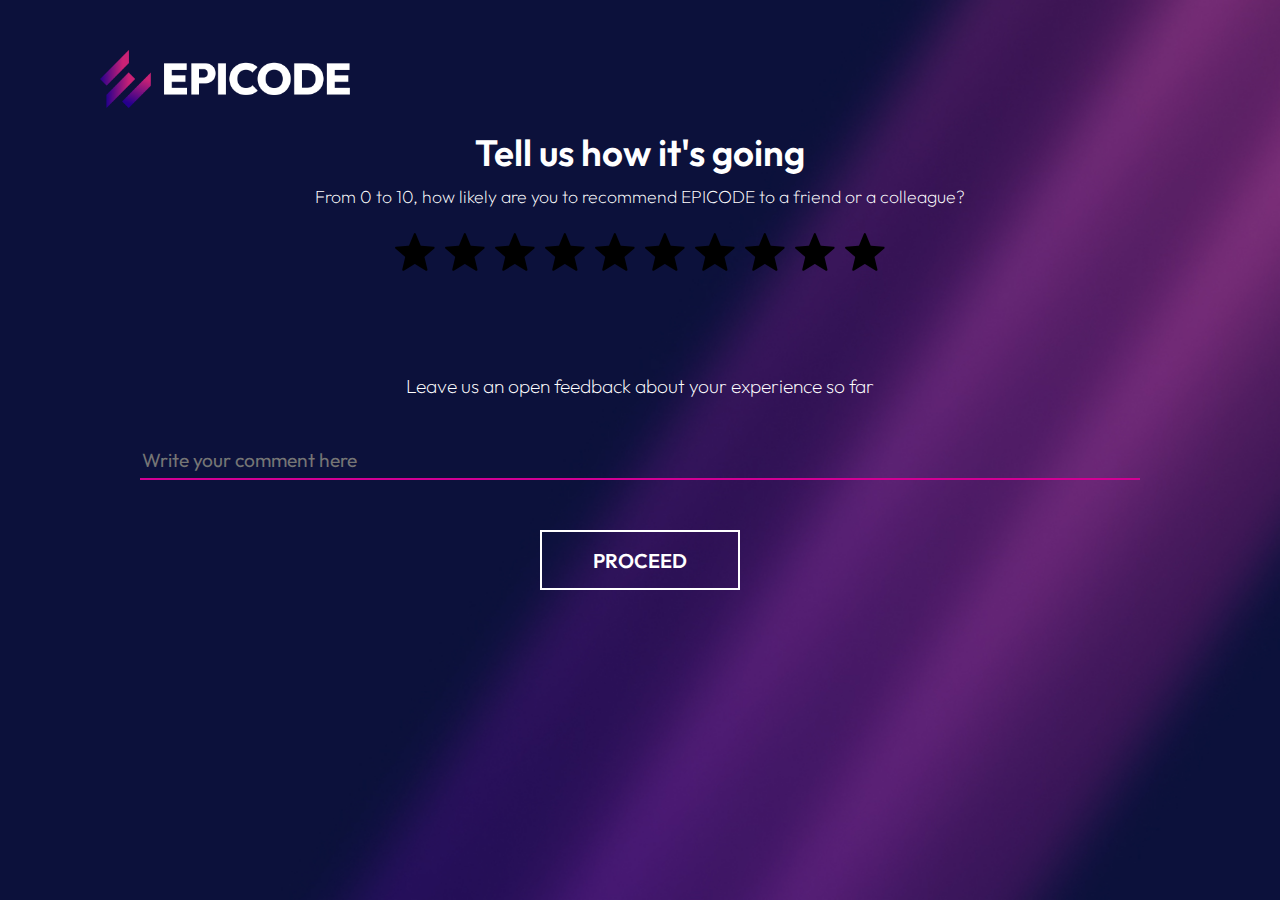
<file: index.html>
<!DOCTYPE html>
<html lang="en">

<head>
    <meta charset="UTF-8">
    <meta http-equiv="X-UA-Compatible" content="IE=edge">
    <meta name="viewport" content="width=device-width, initial-scale=1.0">
    <title>Benchmark exam - Epicode </title>
    <link rel="preconnect" href="https://fonts.googleapis.com/%22%3E">
    <link rel="preconnect" href="https://fonts.gstatic.com/" crossorigin>
    <link href="https://fonts.googleapis.com/css2?family=Inter&family=Outfit:wght@200;600&display=swap"
        rel="stylesheet">
        <link rel="stylesheet" href="../assets/css/reset.css">
    <link rel="stylesheet" href="../assets/css/style.css">
</head>

<body>
    <img src="../assets/img/epicode_logo.png" alt="" width="250px">

    <div id="pagina">
        <header id="emanuele">

            <div class="containar_principale">
                <h1 id="titolo">Tell us how it's going</h1>
                <p id="paragrafo">
                    From 0 to 10, how likely are you to recommend EPICODE to a friend or a colleague?
                </p>
            </div>
            <div class="containar_stelle">
                <svg class='stella' width="47" height="46" viewBox="0 0 47 46" fill="none"
                    xmlns="http://www.w3.org/2000/svg">
                    <path class='stella'
                        d="M22.2044 1.55551C22.6143 0.569963 24.0104 0.569964 24.4203 1.55552L29.9874 14.9402C30.1602 15.3557 30.5509 15.6396 30.9994 15.6756L45.4494 16.834C46.5134 16.9193 46.9448 18.2471 46.1341 18.9415L35.1248 28.3722C34.7831 28.6649 34.6338 29.1242 34.7382 29.5619L38.1018 43.6626C38.3494 44.7009 37.2199 45.5215 36.309 44.9651L23.9379 37.4089C23.5538 37.1743 23.0709 37.1743 22.6868 37.4089L10.3157 44.9651C9.40478 45.5215 8.27528 44.7009 8.52295 43.6626L11.8865 29.5619C11.9909 29.1242 11.8416 28.6649 11.4999 28.3722L0.490575 18.9415C-0.320069 18.2471 0.111362 16.9193 1.17535 16.834L15.6253 15.6756C16.0738 15.6396 16.4645 15.3557 16.6374 14.9402L22.2044 1.55551Z"
                        fill="#00FFFF" />
                </svg>
                <svg class='stella' width="47" height="46" viewBox="0 0 47 46" fill="none"
                    xmlns="http://www.w3.org/2000/svg">
                    <path class='stella'
                        d="M22.2044 1.55551C22.6143 0.569963 24.0104 0.569964 24.4203 1.55552L29.9874 14.9402C30.1602 15.3557 30.5509 15.6396 30.9994 15.6756L45.4494 16.834C46.5134 16.9193 46.9448 18.2471 46.1341 18.9415L35.1248 28.3722C34.7831 28.6649 34.6338 29.1242 34.7382 29.5619L38.1018 43.6626C38.3494 44.7009 37.2199 45.5215 36.309 44.9651L23.9379 37.4089C23.5538 37.1743 23.0709 37.1743 22.6868 37.4089L10.3157 44.9651C9.40478 45.5215 8.27528 44.7009 8.52295 43.6626L11.8865 29.5619C11.9909 29.1242 11.8416 28.6649 11.4999 28.3722L0.490575 18.9415C-0.320069 18.2471 0.111362 16.9193 1.17535 16.834L15.6253 15.6756C16.0738 15.6396 16.4645 15.3557 16.6374 14.9402L22.2044 1.55551Z"
                        fill="#00FFFF" />
                </svg>
                <svg class='stella' width="47" height="46" viewBox="0 0 47 46" fill="none"
                    xmlns="http://www.w3.org/2000/svg">
                    <path class='stella'
                        d="M22.2044 1.55551C22.6143 0.569963 24.0104 0.569964 24.4203 1.55552L29.9874 14.9402C30.1602 15.3557 30.5509 15.6396 30.9994 15.6756L45.4494 16.834C46.5134 16.9193 46.9448 18.2471 46.1341 18.9415L35.1248 28.3722C34.7831 28.6649 34.6338 29.1242 34.7382 29.5619L38.1018 43.6626C38.3494 44.7009 37.2199 45.5215 36.309 44.9651L23.9379 37.4089C23.5538 37.1743 23.0709 37.1743 22.6868 37.4089L10.3157 44.9651C9.40478 45.5215 8.27528 44.7009 8.52295 43.6626L11.8865 29.5619C11.9909 29.1242 11.8416 28.6649 11.4999 28.3722L0.490575 18.9415C-0.320069 18.2471 0.111362 16.9193 1.17535 16.834L15.6253 15.6756C16.0738 15.6396 16.4645 15.3557 16.6374 14.9402L22.2044 1.55551Z"
                        fill="#00FFFF" />
                </svg>
                <svg class='stella' width="47" height="46" viewBox="0 0 47 46" fill="none"
                    xmlns="http://www.w3.org/2000/svg">
                    <path class='stella'
                        d="M22.2044 1.55551C22.6143 0.569963 24.0104 0.569964 24.4203 1.55552L29.9874 14.9402C30.1602 15.3557 30.5509 15.6396 30.9994 15.6756L45.4494 16.834C46.5134 16.9193 46.9448 18.2471 46.1341 18.9415L35.1248 28.3722C34.7831 28.6649 34.6338 29.1242 34.7382 29.5619L38.1018 43.6626C38.3494 44.7009 37.2199 45.5215 36.309 44.9651L23.9379 37.4089C23.5538 37.1743 23.0709 37.1743 22.6868 37.4089L10.3157 44.9651C9.40478 45.5215 8.27528 44.7009 8.52295 43.6626L11.8865 29.5619C11.9909 29.1242 11.8416 28.6649 11.4999 28.3722L0.490575 18.9415C-0.320069 18.2471 0.111362 16.9193 1.17535 16.834L15.6253 15.6756C16.0738 15.6396 16.4645 15.3557 16.6374 14.9402L22.2044 1.55551Z"
                        fill="#00FFFF" />
                </svg>
                <svg class='stella' width="47" height="46" viewBox="0 0 47 46" fill="none"
                    xmlns="http://www.w3.org/2000/svg">
                    <path class='stella'
                        d="M22.2044 1.55551C22.6143 0.569963 24.0104 0.569964 24.4203 1.55552L29.9874 14.9402C30.1602 15.3557 30.5509 15.6396 30.9994 15.6756L45.4494 16.834C46.5134 16.9193 46.9448 18.2471 46.1341 18.9415L35.1248 28.3722C34.7831 28.6649 34.6338 29.1242 34.7382 29.5619L38.1018 43.6626C38.3494 44.7009 37.2199 45.5215 36.309 44.9651L23.9379 37.4089C23.5538 37.1743 23.0709 37.1743 22.6868 37.4089L10.3157 44.9651C9.40478 45.5215 8.27528 44.7009 8.52295 43.6626L11.8865 29.5619C11.9909 29.1242 11.8416 28.6649 11.4999 28.3722L0.490575 18.9415C-0.320069 18.2471 0.111362 16.9193 1.17535 16.834L15.6253 15.6756C16.0738 15.6396 16.4645 15.3557 16.6374 14.9402L22.2044 1.55551Z"
                        fill="#00FFFF" />
                </svg>
                <svg class='stella' width="47" height="46" viewBox="0 0 47 46" fill="none"
                    xmlns="http://www.w3.org/2000/svg">
                    <path class='stella'
                        d="M22.2044 1.55551C22.6143 0.569963 24.0104 0.569964 24.4203 1.55552L29.9874 14.9402C30.1602 15.3557 30.5509 15.6396 30.9994 15.6756L45.4494 16.834C46.5134 16.9193 46.9448 18.2471 46.1341 18.9415L35.1248 28.3722C34.7831 28.6649 34.6338 29.1242 34.7382 29.5619L38.1018 43.6626C38.3494 44.7009 37.2199 45.5215 36.309 44.9651L23.9379 37.4089C23.5538 37.1743 23.0709 37.1743 22.6868 37.4089L10.3157 44.9651C9.40478 45.5215 8.27528 44.7009 8.52295 43.6626L11.8865 29.5619C11.9909 29.1242 11.8416 28.6649 11.4999 28.3722L0.490575 18.9415C-0.320069 18.2471 0.111362 16.9193 1.17535 16.834L15.6253 15.6756C16.0738 15.6396 16.4645 15.3557 16.6374 14.9402L22.2044 1.55551Z"
                        fill="#00FFFF" />
                </svg>
                <svg class='stella' width="47" height="46" viewBox="0 0 47 46" fill="none"
                    xmlns="http://www.w3.org/2000/svg">
                    <path class='stella'
                        d="M22.2044 1.55551C22.6143 0.569963 24.0104 0.569964 24.4203 1.55552L29.9874 14.9402C30.1602 15.3557 30.5509 15.6396 30.9994 15.6756L45.4494 16.834C46.5134 16.9193 46.9448 18.2471 46.1341 18.9415L35.1248 28.3722C34.7831 28.6649 34.6338 29.1242 34.7382 29.5619L38.1018 43.6626C38.3494 44.7009 37.2199 45.5215 36.309 44.9651L23.9379 37.4089C23.5538 37.1743 23.0709 37.1743 22.6868 37.4089L10.3157 44.9651C9.40478 45.5215 8.27528 44.7009 8.52295 43.6626L11.8865 29.5619C11.9909 29.1242 11.8416 28.6649 11.4999 28.3722L0.490575 18.9415C-0.320069 18.2471 0.111362 16.9193 1.17535 16.834L15.6253 15.6756C16.0738 15.6396 16.4645 15.3557 16.6374 14.9402L22.2044 1.55551Z"
                        fill="#00FFFF" />
                </svg>
                <svg class='stella' width="47" height="46" viewBox="0 0 47 46" fill="none"
                    xmlns="http://www.w3.org/2000/svg">
                    <path class='stella'
                        d="M22.2044 1.55551C22.6143 0.569963 24.0104 0.569964 24.4203 1.55552L29.9874 14.9402C30.1602 15.3557 30.5509 15.6396 30.9994 15.6756L45.4494 16.834C46.5134 16.9193 46.9448 18.2471 46.1341 18.9415L35.1248 28.3722C34.7831 28.6649 34.6338 29.1242 34.7382 29.5619L38.1018 43.6626C38.3494 44.7009 37.2199 45.5215 36.309 44.9651L23.9379 37.4089C23.5538 37.1743 23.0709 37.1743 22.6868 37.4089L10.3157 44.9651C9.40478 45.5215 8.27528 44.7009 8.52295 43.6626L11.8865 29.5619C11.9909 29.1242 11.8416 28.6649 11.4999 28.3722L0.490575 18.9415C-0.320069 18.2471 0.111362 16.9193 1.17535 16.834L15.6253 15.6756C16.0738 15.6396 16.4645 15.3557 16.6374 14.9402L22.2044 1.55551Z"
                        fill="#00FFFF" />
                </svg>
                <svg class='stella' width="47" height="46" viewBox="0 0 47 46" fill="none"
                    xmlns="http://www.w3.org/2000/svg">
                    <path class='stella'
                        d="M22.2044 1.55551C22.6143 0.569963 24.0104 0.569964 24.4203 1.55552L29.9874 14.9402C30.1602 15.3557 30.5509 15.6396 30.9994 15.6756L45.4494 16.834C46.5134 16.9193 46.9448 18.2471 46.1341 18.9415L35.1248 28.3722C34.7831 28.6649 34.6338 29.1242 34.7382 29.5619L38.1018 43.6626C38.3494 44.7009 37.2199 45.5215 36.309 44.9651L23.9379 37.4089C23.5538 37.1743 23.0709 37.1743 22.6868 37.4089L10.3157 44.9651C9.40478 45.5215 8.27528 44.7009 8.52295 43.6626L11.8865 29.5619C11.9909 29.1242 11.8416 28.6649 11.4999 28.3722L0.490575 18.9415C-0.320069 18.2471 0.111362 16.9193 1.17535 16.834L15.6253 15.6756C16.0738 15.6396 16.4645 15.3557 16.6374 14.9402L22.2044 1.55551Z"
                        fill="#00FFFF" />
                </svg>
                <svg class='stella' width="47" height="46" viewBox="0 0 47 46" fill="none"
                    xmlns="http://www.w3.org/2000/svg">
                    <path class='stella'
                        d="M22.2044 1.55551C22.6143 0.569963 24.0104 0.569964 24.4203 1.55552L29.9874 14.9402C30.1602 15.3557 30.5509 15.6396 30.9994 15.6756L45.4494 16.834C46.5134 16.9193 46.9448 18.2471 46.1341 18.9415L35.1248 28.3722C34.7831 28.6649 34.6338 29.1242 34.7382 29.5619L38.1018 43.6626C38.3494 44.7009 37.2199 45.5215 36.309 44.9651L23.9379 37.4089C23.5538 37.1743 23.0709 37.1743 22.6868 37.4089L10.3157 44.9651C9.40478 45.5215 8.27528 44.7009 8.52295 43.6626L11.8865 29.5619C11.9909 29.1242 11.8416 28.6649 11.4999 28.3722L0.490575 18.9415C-0.320069 18.2471 0.111362 16.9193 1.17535 16.834L15.6253 15.6756C16.0738 15.6396 16.4645 15.3557 16.6374 14.9402L22.2044 1.55551Z"
                        fill="#00FFFF" />
                </svg>


            </div>
            <div>
                <p class="paragrafo_footer">
                    Leave us an open feedback about your experience so far
                </p>
            </div>
            <div class="containar_input">
                <input class="input_footer" type="text" placeholder="Write your comment here">
            </div>
            <div id="welcome-button">
                <button id="btn-to-welcome">PROCEED</button>
            </div>
        </header>


        <main id="matteo">
            <h1 id="welcome-heading">Welcome to <p>your exam</p>
            </h1>
            <h2 id="instructions-heading">Instructions</h2>
            <p class="text">We don't expect most engineers to know the answers to all of these <br> questions, so don't
                worry if you're unsure of a few of them.</p>
            <ul>
                <li class="text">Each question is <span>timed</span> and can only be <span>answered once</span></li>
                <li class="text">Changing browser tab or opening other window will <span> invalidate the question</span>
                </li>
                <li class="text">This exam will take approx. <span>0-5 minutes</span></li>
            </ul>


            <div id="welcome-footer">
                <label for="checkbox">
                    <input type="checkbox" id="checkbox" required>
                    <span>I promise to answer myself without help from anyone</span>
                </label>
                <button id="btn-to-test">PROCEED</button>
        </main>


        <aside id="andrea">
            <div>
                <div class="rolex">
                    <!-- <svg class="rolexSvg" viewBox="-50 -50 100 100" stroke-width="10">
                    <circle class ="rolexC"r="45"></circle>
                    <circle class="rolexC" r="45" stroke-dasharray="282.7433388230814" stroke-dashoffset="282.7433388230814px"></circle>
                    </svg> -->
                </div>
                
            </div>
            
            <p id="question">Sei pronto?</p>
            
            <div>
                <button class="answer-buttons">Si</button>
                <button class="answer-buttons">No</button>
            </div>
            <div>
                <button class="answer-buttons">Forse</button>
                <button class="answer-buttons">Quasi</button>
            </div>
            <button id="il-bottone-dei-bottoni">NEXT QUESTION</button>
            <p id="counter"></p>
        </aside>

        <footer id="marianna">
            
            <div id="titolone">
                <h1 id="title">Results</h1>
                <p id="underTitle">The summary of your answers:</p>
            </div>

            <div id="middle">

                <div id="wrapper">

                    <div id="correct">
                        <h2 id="correctTitle"> Correct </h2>
                        <h3 id="correctPercentage" class="value-container"> </h3>
                        <p id="correctQuestions"> 0 <span> questions </span></p>
                    </div>

                    <div id="container">
                        <svg id="progress-ring" width="600" height="600">
                            <circle id="progress-ring__circle" r="250" cx="330" cy="330"/>
                        </svg>
                        <div id="message">
                                <h3 id="topMessage"></h3>
                                <h3 id="middleMessage"></h3>
                                <p id="underMessage"></p>
                            </div>
                    </div>

                    <div id="wrong">
                        <h2 id="wrongTitle"> Wrong </h2>
                        <h3 id="wrongPercentage"> 00.0 <span>%</span> </h3>
                        <p id="wrongQuestions"> 0 <span> questions </span></p>
                    </div>

                </div>

                <div id="checkAnswers">
                    <a href="https://epicode.com/" id="epicode-link"><button>  MORE INFO </button></a>
                </div>
            </div>
        </footer>



    </div>
    <script src="/script/script.js">
    </script>
</body>

</html>
</file>
<file: assets/css/style.css>
/* GENERALE */
#ic{
    display: none;
}

body {
    background-image: url(../img/bg.jpg);
    background-repeat: no-repeat;
    background-size: cover;
    font-family: 'Inter', sans-serif;
    font-family: 'Outfit', sans-serif;
    color: white;
    font-size: 16px;
    padding-left: 100px;
    padding-right: 100px;
    padding-top: 50px;
    padding-bottom: 80px;
}

#pagina {
    max-width: 1000px;
    max-height: 450px;
    text-align: center;
    margin: 0 auto;
}


#logo {
    width: 250px;
}

button {
    background-color: transparent;
    border: 2px solid white;
    height: 60px;
    width: 200px;
    color: white;
    font-family: 'Outfit', sans-serif;
    font-weight: 600;
    font-size: 20px;
}

button:hover {
    background-color: #0ff;
    color: black;
    filter: drop-shadow(5px 5px 50px #0ff);
}

/*WELCOME*/
#matteo {
    text-align: left;
}

#welcome-heading {
    margin-top: 30px;
    margin-bottom: 30px;
    font-size: 3rem;
    line-height: 3rem;
    font-family: 'Outfit', sans-serif;
    font-weight: 400;
}

#welcome-heading>p {
    font-weight: 600;
}

#welcome-main>h2 {
    color: rgb(202, 71, 202);
    font-weight: bold;
    font-size: 2rem;
    margin-bottom: 10px;
}

.text {
    font-size: 18px;
    line-height: 1.5rem;
}

#instructions-heading {
    font-size: 1.5rem;
    font-weight: 600;
    line-height: 2rem;
}

ul {
    margin-top: 30px;
    margin-bottom: 80px;
    list-style-type: disc;
    color: white;
}

ul>li {
    margin-bottom: 8px;
    margin-left: 30px;
}

li>span {
    font-weight: bold;
}

#welcome-footer {
    display: flex;
    justify-content: space-between;
}

#welcome-footer span {
    font-size: 18px;
    font-weight: bold;
}

#welcome-footer button {
    margin-right: 16%;
}

#proceed {
    color: white;
    text-decoration: none;
}

#proceed:hover {
    color: black;
}



/*TEST*/

.exambox {
    margin-top: 5rem;
    margin-bottom: 5rem;
}

h1 p {
    font-weight: bold;
}

#question {
    font-size: 3rem;
    text-align: center;
    margin-bottom: 1.5rem;
}

.answer-buttons {
    width: 380px;
    margin: 0.8rem;
    max-width: 400px;
    border-radius: 30px;
    
}
.answer-buttons.selected{
    background-color:  #d20094;
    color: white;
    filter: drop-shadow(5px 5px 50px #0ff);
}

.firstrow {
    margin-bottom: 20px;
}

.secondrow {
    align-items: stretch;

}

#il-bottone-dei-bottoni {
    text-align: center;
    margin: 50px;
}

.counter {
    text-align: center;
    margin-top: 3rem;
    text-transform: uppercase;
    font-weight: 600;
}



/*TIMER*/

.rolex {
    display: grid;
    margin-left: auto;
    margin-right: 0;
    width: 100px;
    height: 100px;
    font-family: 'Outfit', sans-serif;
    font-size: x-large;
    text-align: center;
    align-items: center;
}

.rolex::after {
    grid-column: 1;
    grid-row: 1;
    place-self: center;
}


/* .rolexSvg {
    grid-column: 1;
    grid-row: 1;
    max-width: fit-content;
    max-height: fit-content;
}

.rolexC{
    fill: none;
    stroke: silver;
}

.rolexC + .rolexC {
    transform: rotate(-90deg);
    stroke-linecap: round;
    stroke: #00ffff;
    animation: arc 40s linear infinite;
    animation-name: arc, col;
} */


/*keyframes per cambio colore del timer*/

/* @keyframes arc {
    0% {
        stroke-dashoffset: 0px;
    }
}

@keyframes col {
    0% {
        stroke: #00ffff;
    }

    25% {
        stroke: #00ffff;
    }

    50% {
        stroke: #00ffff;
    }

    75% {
        stroke: #d21212;
    }

    100% {
        stroke: #d21212;
    }
} */

/*RESULT*/

#titolone {
    line-height: 2rem;
    margin-bottom: 0;
}

#title {
    font-family: 'Outfit', sans-serif;
    font-size: 3rem;
    font-weight: 600;
    text-align: center;
    padding: 5px;
}

#underTitle {
    font-family: 'Outfit', sans-serif;
    font-size: 1.5rem;
    font-weight: 400;
    text-align: center;
}

#correct, #wrong {
    line-height: 3rem;
}

#correctTitle {
    font-family: 'Outfit', sans-serif;
    font-size: 2.5rem;
    font-weight: 400;
    text-align: left;
    display: flex;
    justify-content: flex-start;
}

#wrongTitle {
    font-family: 'Outfit', sans-serif;
    font-size: 2.5rem;
    font-weight: 400;
    text-align: right;
    display: flex;
    justify-content: flex-end;
}

#correctPercentage {
    font-family: 'Outfit', sans-serif;
    font-size: 2.5rem;
    font-weight: 600;
    text-align: left;
    display: flex;
    justify-content: flex-start;
}

#wrongPercentage {
    font-family: 'Outfit', sans-serif;
    font-size: 2.5rem;
    font-weight: 600;
    text-align: right;
    display: flex;
    justify-content: flex-end;
}

#correctQuestions {
    font-family: 'Outfit', sans-serif;
    font-size: 1.2rem;
    font-weight: 400;
    text-align: left;
    display: flex;
    justify-content: flex-start;
}

#wrongQuestions {
    font-family: 'Outfit', sans-serif;
    font-size: 1.2rem;
    font-weight: 400;
    text-align: right;
    display: flex;
    justify-content: flex-end;
}

#centerMessage {
    text-align: center;
}

#checkAnswers {
    text-align: center;
}

#middle {
    display: flex;
    justify-content: center;
    align-items: center;
    flex-direction: column;
}

#wrapper {
    position: relative;
    display: flex;
    justify-content: center;
    align-items: center;
}

#message {
    font-weight: 400;
    font-size: 1.2rem;
    font-family: 'Outfit', sans-serif;
    line-height: 2rem;
    position: absolute;
    top:200px;
    left: 315px;
    text-align: center;
    height: 300px;
    width: 300px;
}

#topMessage {
    font-weight: 600;
    font-size: 1.5rem;
    font-family: 'Outfit', sans-serif;
    color: white;
}

#middleMessage {
    font-weight: 600;
    font-size: 1.5rem;
    font-family: 'Outfit', sans-serif;
    color: #00ffff;
}

#underMessage {
    font-weight: 400;
    font-size: 1.2rem;
    font-family: 'Outfit', sans-serif;
    padding-top: 15px;
}

#progress-ring {
    width: 650px;
    height: 650px;
}

#progress-ring__circle {
    transition: 0.35s stroke-dashoffset;
    transform: rotate(-90deg);
    transform-origin: 50% 50%;
    stroke: #00ffff;
    stroke-width: 65px;
    fill: transparent;
}


.percentuale {
    height: 40px;
    font-family: 'Outfit', sans-serif;
    font-weight: 400;
}

#epicode-link {
    text-decoration: none;
    color: white;
}

/*FEEDBACK*/
.containar_principale {
    padding: 10px;
    margin: 15px 0 15px 0;
}

#titolo {
    display: flex;
    justify-content: center;
    font-family: 'Outfit', sans-serif;
    font-weight: 600;
    font-size: 2.3em;
}

#paragrafo {
    font-family: 'Outfit', sans-serif;
    text-align: center;
    font-weight: 200;
    font-size: 1.1em;
    line-height: 1.2em;
    margin-top: 15px;
}

.containar_stelle {
    margin-bottom: 100px;
    display: flex;
    justify-content: center;
}

.stella {
    width: 2.5em;
    height: 2.5em;
    margin: 0 5px 0 5px;
    fill: black;
}

.active{
    fill:#00ffff
}

.paragrafo_footer {
    text-align: center;
    font-family: 'Outfit', sans-serif;
    font-weight: 200;
    font-size: 1.2em;
    padding: 5px;
    margin-bottom: 30px;
}

.containar_input {
    display: flex;
    justify-content: center;
}

.input_footer {
    height: 1.8em;
    width: 70em;
    background: none;
    border: none;
    border-bottom: solid 2px #d20094;
    color: white;
    margin: 10px 0 50px 0;
    font-size: 1.2em;
    font-family: 'Outfit', sans-serif;
}

.input_footer:focus {
    outline: none;
}

#welcome-button {
    display: flex;
    justify-content: center;
}

#btn-to-welcome {
    text-align: center;
}
.grandezza{
    display: inline-block;
    width: 25px;
    height: 25px;
    margin: 0 0 0 0;
    fill: #00ffff;
}


/*CheckAnswers Popup */
#popup {
    background-color: white;
    height: 500px;
    width: 500px;
    position: fixed;
    top: 50%;
    left: 50%
}

#popupTitle {
    font-family: 'Outfit', sans-serif;
    font-size: 3rem;
    font-weight: 600;
    text-align: center;
    padding: 5px;
    color: black;
}

#fullQuestions {
    display: flex;
    padding: 40px;
    border: 1px solid gainsboro;
}

#qs {
    display: flex;
    justify-content: flex-start;
    
}
</file>
